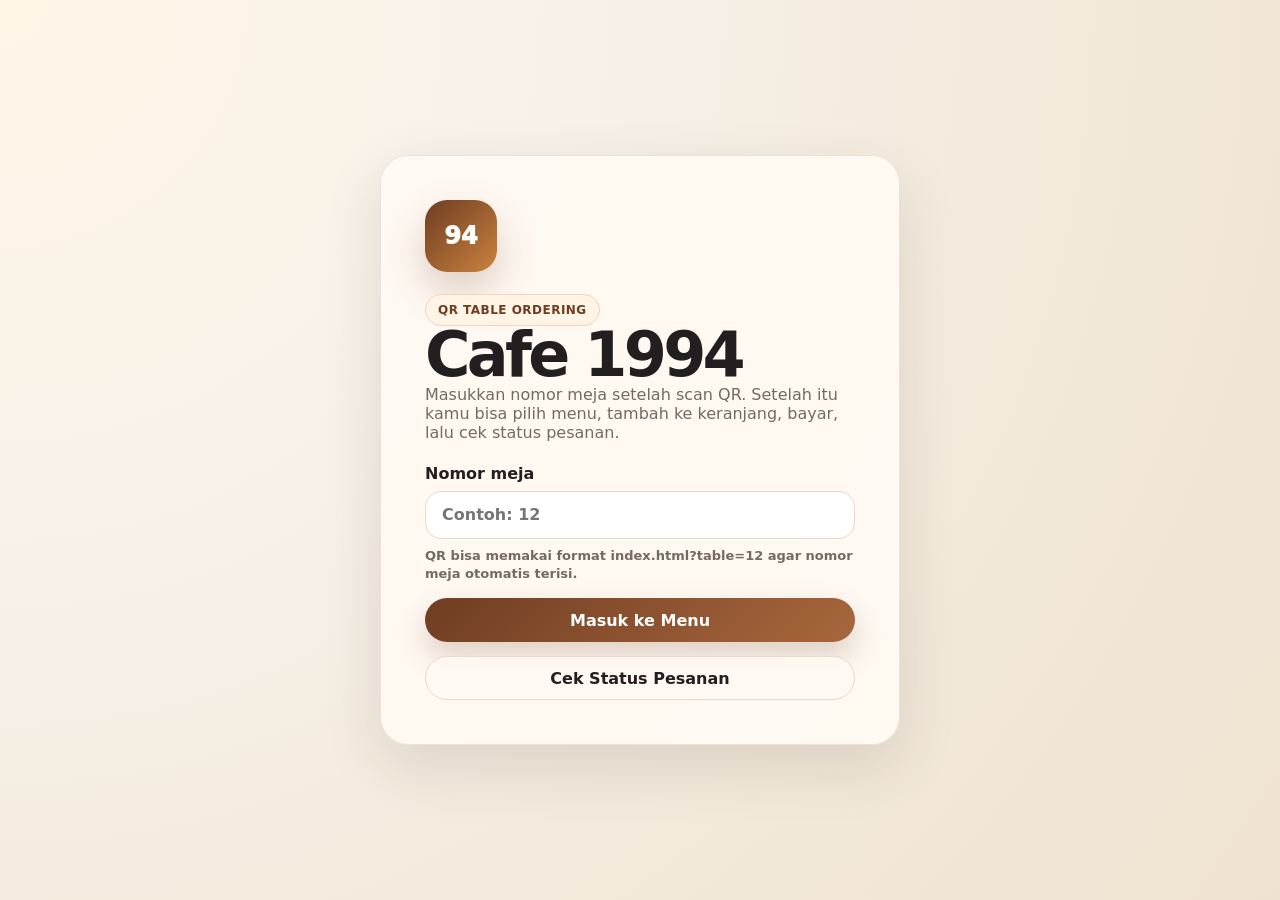
<file: index.html>
<!doctype html>
<html lang="id">
<head>
  <meta charset="utf-8">
  <meta name="viewport" content="width=device-width, initial-scale=1">
  <meta name="description" content="Sistem pemesanan menu Cafe 1994 berbasis QR, responsif untuk HP dan desktop.">
  <title>Cafe 1994 · Pilih Meja</title>
  <link rel="stylesheet" href="assets/css/styles.css">
</head>
<body class="clean-page">
  <main class="auth-card">
    <div class="auth-logo">94</div>
    <div>
      <div class="eyebrow">QR Table Ordering</div>
      <h1>Cafe 1994</h1>
      <p>Masukkan nomor meja setelah scan QR. Setelah itu kamu bisa pilih menu, tambah ke keranjang, bayar, lalu cek status pesanan.</p>
    </div>

    <form class="form-grid" data-table-form>
      <label class="label">
        Nomor meja
        <input class="input" type="text" inputmode="numeric" autocomplete="off" data-table-input placeholder="Contoh: 12" required>
        <span class="helper">QR bisa memakai format <strong>index.html?table=12</strong> agar nomor meja otomatis terisi.</span>
      </label>
      <button class="primary-btn" type="submit">Masuk ke Menu</button>
      <a class="secondary-btn" href="order.html">Cek Status Pesanan</a>
    </form>
  </main>

  <script src="assets/js/data.js"></script>
  <script src="assets/js/app.js"></script>
  <script src="assets/js/index.js"></script>
</body>
</html>
</file>
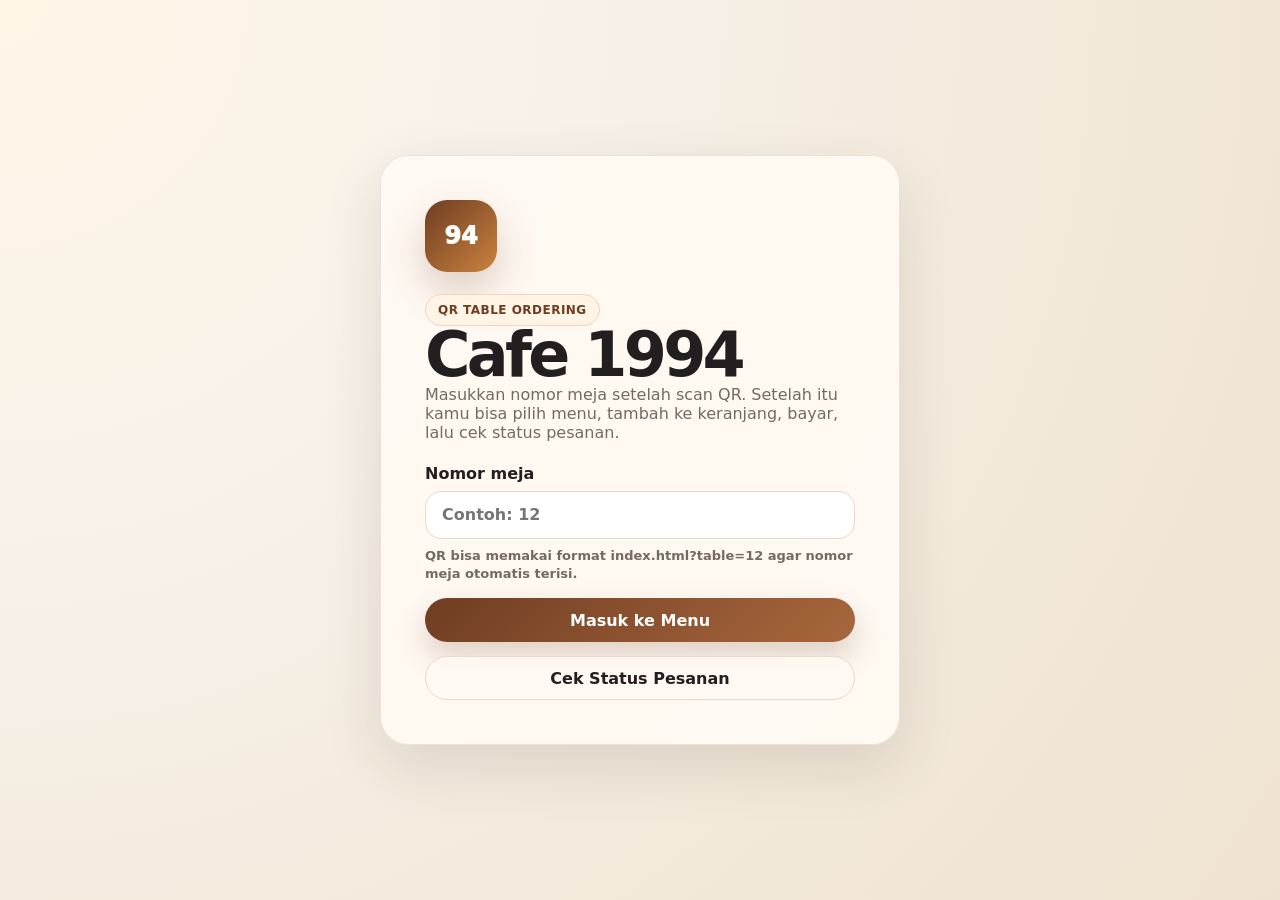
<file: cart.html>
<!doctype html>
<html lang="id">
<head>
  <meta charset="utf-8">
  <meta name="viewport" content="width=device-width, initial-scale=1">
  <meta name="description" content="Keranjang pesanan Cafe 1994 dengan total harga, jumlah item, dan tombol lanjut checkout.">
  <title>Cafe 1994 · Keranjang</title>
  <link rel="stylesheet" href="assets/css/styles.css">
</head>
<body>
  <header class="topbar">
    <div class="topbar-inner">
      <a class="brand" href="menu.html" aria-label="Cafe 1994">
        <span class="brand-mark">94</span>
        <span class="brand-copy">
          <span class="brand-title">Cafe 1994</span>
          <span class="brand-subtitle" data-table-badge>Meja</span>
        </span>
      </a>
      <nav class="nav-actions" aria-label="Navigasi utama">
        <a class="nav-link" href="menu.html">Menu</a>
        <a class="nav-link" href="order.html">Pesanan</a>
        <a class="icon-link" href="cart.html" aria-label="Keranjang">🧺<span class="cart-count" data-cart-count>0</span></a>
      </nav>
    </div>
  </header>

  <main class="app-shell" data-cart-page>
    <div class="container page-section">
      <div class="page-title">
        <div>
          <h1>Keranjang</h1>
          <p>Periksa lagi pesanan kamu sebelum checkout.</p>
        </div>
        <span class="badge dark" data-table-badge>Meja</span>
      </div>
      <div class="cart-layout">
        <section class="panel">
          <div class="cart-list" data-cart-list></div>
        </section>
        <aside class="summary-card" data-cart-summary></aside>
      </div>
    </div>
  </main>

  <div data-bottom-nav></div>

  <script src="assets/js/data.js"></script>
  <script src="assets/js/app.js"></script>
  <script src="assets/js/cart.js"></script>
</body>
</html>
</file>
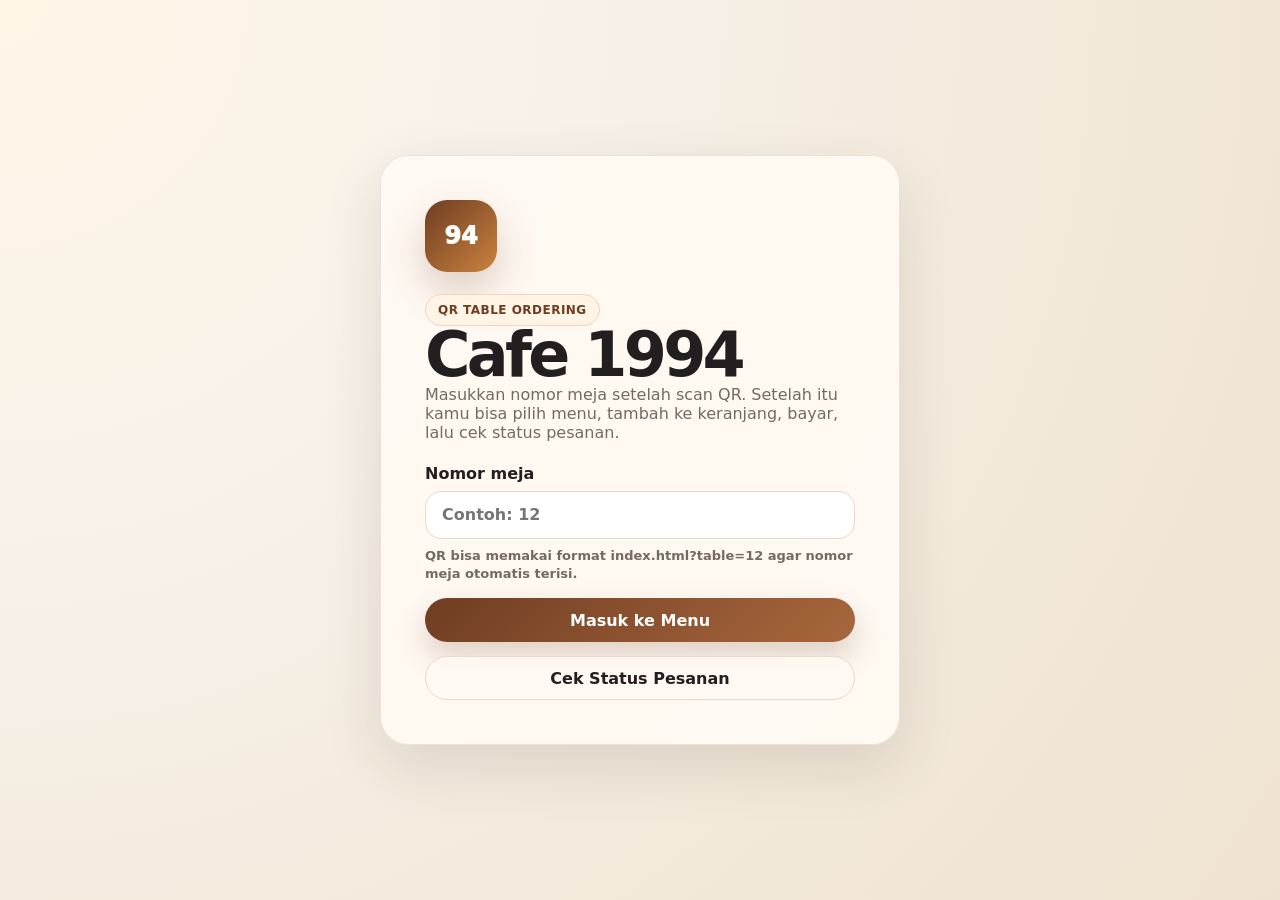
<file: menu.html>
<!doctype html>
<html lang="id">
<head>
  <meta charset="utf-8">
  <meta name="viewport" content="width=device-width, initial-scale=1">
  <meta name="description" content="Menu Cafe 1994 dengan kategori makanan, coffee, non coffee, promo, rekomendasi, cemilan, dan dessert.">
  <title>Cafe 1994 · Menu</title>
  <link rel="stylesheet" href="assets/css/styles.css">
</head>
<body>
  <header class="topbar">
    <div class="topbar-inner">
      <a class="brand" href="menu.html" aria-label="Cafe 1994">
        <span class="brand-mark">94</span>
        <span class="brand-copy">
          <span class="brand-title">Cafe 1994</span>
          <span class="brand-subtitle" data-table-badge>Meja</span>
        </span>
      </a>
      <nav class="nav-actions" aria-label="Navigasi utama">
        <a class="nav-link active" href="menu.html">Menu</a>
        <a class="nav-link" href="order.html">Pesanan</a>
        <a class="icon-link" href="cart.html" aria-label="Keranjang">🧺<span class="cart-count" data-cart-count>0</span></a>
      </nav>
    </div>
  </header>

  <main class="app-shell">
    <section class="container hero">
      <div class="hero-card">
        <div class="eyebrow">Pesan dari meja</div>
        <h1>Menu Cafe 1994</h1>
        <p>Pilih menu, atur ukuran, suhu, gula, level pedas, topping, dan catatan. Sistem ini menyimpan keranjang di browser untuk kebutuhan prototipe frontend sebelum terhubung ke server.</p>
        <div class="search-row">
          <a class="primary-btn" href="#menu-list">Mulai Pilih Menu</a>
          <a class="secondary-btn" href="cart.html">Lihat Keranjang</a>
        </div>
      </div>
      <aside class="hero-card hero-side">
        <div class="stat-row">
          <div class="stat-card"><strong>8</strong><span>Kategori</span></div>
          <div class="stat-card"><strong>14</strong><span>Menu contoh</span></div>
          <div class="stat-card"><strong>10m</strong><span>Limit tunai</span></div>
        </div>
        <div class="panel">
          <strong>Alur cepat</strong>
          <p class="muted">Pilih menu, masuk keranjang, checkout, bayar, lalu simpan kode pesanan untuk cek status.</p>
        </div>
      </aside>
    </section>

    <section class="container search-filter-card" id="menu-list">
      <div class="search-row">
        <input class="input" type="search" data-search placeholder="Cari kopi, nasi, croffle, promo...">
        <button class="secondary-btn" type="button" data-reset-filter>Reset</button>
      </div>
      <div class="category-scroll" data-categories aria-label="Kategori menu"></div>
    </section>

    <section class="container page-section">
      <div class="page-title">
        <div>
          <h1>Daftar Menu</h1>
          <p data-product-count>Menu tersedia</p>
        </div>
        <span class="badge dark" data-table-badge>Meja</span>
      </div>
      <div class="product-grid" data-product-grid></div>
    </section>
  </main>

  <div class="modal-backdrop" data-custom-modal>
    <div class="modal-card" data-modal-body role="dialog" aria-modal="true"></div>
  </div>

  <div data-bottom-nav></div>

  <script src="assets/js/data.js"></script>
  <script src="assets/js/app.js"></script>
  <script src="assets/js/menu.js"></script>
</body>
</html>
</file>
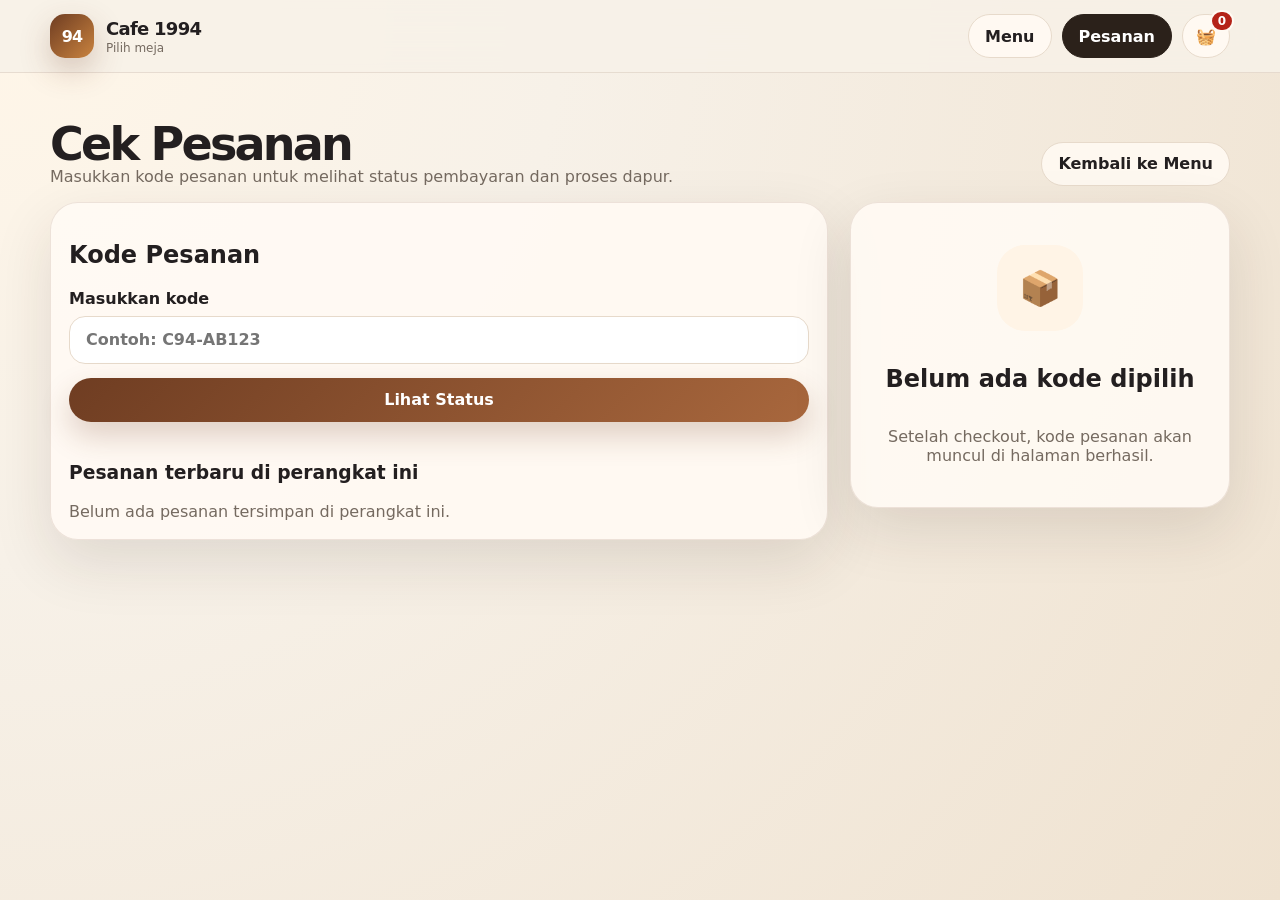
<file: order.html>
<!doctype html>
<html lang="id">
<head>
  <meta charset="utf-8">
  <meta name="viewport" content="width=device-width, initial-scale=1">
  <meta name="description" content="Halaman cek status pesanan Cafe 1994 menggunakan kode pesanan.">
  <title>Cafe 1994 · Status Pesanan</title>
  <link rel="stylesheet" href="assets/css/styles.css">
</head>
<body>
  <header class="topbar">
    <div class="topbar-inner">
      <a class="brand" href="menu.html" aria-label="Cafe 1994">
        <span class="brand-mark">94</span>
        <span class="brand-copy">
          <span class="brand-title">Cafe 1994</span>
          <span class="brand-subtitle" data-table-badge>Meja</span>
        </span>
      </a>
      <nav class="nav-actions" aria-label="Navigasi utama">
        <a class="nav-link" href="menu.html">Menu</a>
        <a class="nav-link active" href="order.html">Pesanan</a>
        <a class="icon-link" href="cart.html" aria-label="Keranjang">🧺<span class="cart-count" data-cart-count>0</span></a>
      </nav>
    </div>
  </header>

  <main class="app-shell">
    <div class="container page-section">
      <div class="page-title">
        <div>
          <h1>Cek Pesanan</h1>
          <p>Masukkan kode pesanan untuk melihat status pembayaran dan proses dapur.</p>
        </div>
        <a class="secondary-btn" href="menu.html">Kembali ke Menu</a>
      </div>

      <div class="status-layout">
        <aside class="panel">
          <h2>Kode Pesanan</h2>
          <form class="form-grid" data-order-form>
            <label class="label">
              Masukkan kode
              <input class="input" type="text" autocomplete="off" data-order-code-input placeholder="Contoh: C94-AB123">
            </label>
            <button class="primary-btn" type="submit">Lihat Status</button>
          </form>
          <div style="height: 22px;"></div>
          <h3>Pesanan terbaru di perangkat ini</h3>
          <div class="bank-options" data-recent-orders></div>
        </aside>

        <section class="order-result" data-order-result>
          <div class="empty-card">
            <div class="empty-icon">📦</div>
            <h2>Belum ada kode dipilih</h2>
            <p class="muted">Setelah checkout, kode pesanan akan muncul di halaman berhasil.</p>
          </div>
        </section>
      </div>
    </div>
  </main>

  <div data-bottom-nav></div>

  <script src="assets/js/data.js"></script>
  <script src="assets/js/app.js"></script>
  <script src="assets/js/order.js"></script>
</body>
</html>
</file>
<file: assets/css/styles.css>
:root {
  --bg: #f7f1e8;
  --surface: #fffaf3;
  --surface-2: #ffffff;
  --text: #231f20;
  --muted: #756a60;
  --line: #e7dacb;
  --brand: #6f3d22;
  --brand-2: #a8673d;
  --accent: #c9833f;
  --danger: #b42318;
  --success: #157347;
  --warning: #a15c00;
  --shadow: 0 22px 60px rgba(49, 35, 25, 0.12);
  --radius-xl: 28px;
  --radius-lg: 20px;
  --radius-md: 14px;
  --max: 1180px;
}

* {
  box-sizing: border-box;
}

html {
  scroll-behavior: smooth;
}

body {
  margin: 0;
  font-family: Inter, ui-sans-serif, system-ui, -apple-system, BlinkMacSystemFont, "Segoe UI", sans-serif;
  background: radial-gradient(circle at top left, #fff6e8 0, #f7f1e8 36%, #efe2d0 100%);
  color: var(--text);
  min-height: 100vh;
}

body.clean-page {
  display: grid;
  place-items: center;
  padding: 24px;
}

a {
  color: inherit;
  text-decoration: none;
}

button,
input,
select,
textarea {
  font: inherit;
}

img {
  max-width: 100%;
  display: block;
}

.container {
  width: min(100% - 32px, var(--max));
  margin: 0 auto;
}

.app-shell {
  padding-bottom: 108px;
}

.topbar {
  position: sticky;
  top: 0;
  z-index: 40;
  background: rgba(247, 241, 232, 0.86);
  backdrop-filter: blur(18px);
  border-bottom: 1px solid rgba(111, 61, 34, 0.12);
}

.topbar-inner {
  width: min(100% - 32px, var(--max));
  margin: 0 auto;
  display: grid;
  grid-template-columns: 1fr auto;
  align-items: center;
  gap: 18px;
  padding: 14px 0;
}

.brand {
  display: inline-flex;
  align-items: center;
  gap: 12px;
  min-width: 0;
}

.brand-mark {
  width: 44px;
  height: 44px;
  border-radius: 15px;
  display: grid;
  place-items: center;
  color: #fff;
  background: linear-gradient(135deg, var(--brand), var(--accent));
  font-weight: 900;
  letter-spacing: -1px;
  box-shadow: 0 12px 30px rgba(111, 61, 34, 0.25);
  flex: 0 0 auto;
}

.brand-copy {
  display: grid;
  gap: 2px;
}

.brand-title {
  font-weight: 900;
  letter-spacing: -0.04em;
  font-size: 18px;
}

.brand-subtitle {
  color: var(--muted);
  font-size: 12px;
  white-space: nowrap;
  overflow: hidden;
  text-overflow: ellipsis;
}

.nav-actions {
  display: inline-flex;
  align-items: center;
  justify-content: flex-end;
  gap: 10px;
}

.nav-link,
.icon-link,
.secondary-btn,
.primary-btn,
.danger-btn,
.ghost-btn {
  border: 0;
  cursor: pointer;
  min-height: 44px;
  border-radius: 999px;
  padding: 0 16px;
  display: inline-flex;
  align-items: center;
  justify-content: center;
  gap: 8px;
  font-weight: 800;
  transition: transform 0.18s ease, box-shadow 0.18s ease, background 0.18s ease;
}

.nav-link,
.icon-link,
.secondary-btn,
.ghost-btn {
  background: rgba(255, 250, 243, 0.9);
  border: 1px solid var(--line);
  color: var(--text);
}

.primary-btn {
  background: linear-gradient(135deg, var(--brand), var(--brand-2));
  color: #fff;
  box-shadow: 0 14px 30px rgba(111, 61, 34, 0.22);
}

.danger-btn {
  background: #fff1ee;
  color: var(--danger);
  border: 1px solid #ffd0c8;
}

.ghost-btn {
  background: transparent;
}

.nav-link:hover,
.icon-link:hover,
.secondary-btn:hover,
.primary-btn:hover,
.danger-btn:hover,
.ghost-btn:hover {
  transform: translateY(-1px);
}

.nav-link.active {
  background: #2b211a;
  color: #fff;
  border-color: #2b211a;
}

.icon-link {
  position: relative;
  width: 48px;
  padding: 0;
}

.cart-count {
  position: absolute;
  top: -5px;
  right: -5px;
  min-width: 22px;
  height: 22px;
  padding: 0 6px;
  border-radius: 999px;
  background: var(--danger);
  color: #fff;
  display: grid;
  place-items: center;
  font-size: 12px;
  border: 2px solid var(--surface);
}

.page-section {
  padding: 24px 0;
}

.hero {
  display: grid;
  grid-template-columns: minmax(0, 1.18fr) minmax(280px, 0.82fr);
  gap: 22px;
  align-items: stretch;
  padding-top: 26px;
}

.hero-card,
.panel,
.auth-card,
.product-detail-card,
.empty-card,
.summary-card,
.status-card {
  background: rgba(255, 250, 243, 0.92);
  border: 1px solid rgba(111, 61, 34, 0.12);
  box-shadow: var(--shadow);
  border-radius: var(--radius-xl);
}

.hero-card {
  padding: clamp(24px, 5vw, 46px);
  display: grid;
  align-content: center;
  gap: 18px;
  min-height: 330px;
  background:
    linear-gradient(145deg, rgba(255, 250, 243, 0.94), rgba(255, 243, 225, 0.84)),
    radial-gradient(circle at 84% 18%, rgba(201, 131, 63, 0.28), transparent 34%);
}

.eyebrow {
  width: max-content;
  display: inline-flex;
  align-items: center;
  gap: 8px;
  padding: 8px 12px;
  border-radius: 999px;
  background: #fff4e6;
  color: var(--brand);
  border: 1px solid #f0d6bb;
  font-weight: 900;
  font-size: 12px;
  letter-spacing: 0.04em;
  text-transform: uppercase;
}

.hero h1,
.auth-card h1,
.page-title h1,
.product-info h1 {
  margin: 0;
  font-size: clamp(32px, 6vw, 62px);
  line-height: 0.95;
  letter-spacing: -0.06em;
}

.hero p,
.auth-card p,
.page-title p,
.product-info p,
.muted {
  color: var(--muted);
  margin: 0;
}

.hero p {
  max-width: 62ch;
  font-size: 16px;
  line-height: 1.7;
}

.hero-side {
  padding: 22px;
  display: grid;
  gap: 14px;
}

.stat-row {
  display: grid;
  grid-template-columns: repeat(3, 1fr);
  gap: 12px;
}

.stat-card {
  padding: 16px;
  border-radius: 18px;
  background: #fff;
  border: 1px solid var(--line);
}

.stat-card strong {
  display: block;
  font-size: 22px;
  letter-spacing: -0.05em;
}

.stat-card span {
  color: var(--muted);
  font-size: 12px;
}

.search-filter-card {
  margin-top: 20px;
  padding: 16px;
  border-radius: var(--radius-xl);
  background: rgba(255, 250, 243, 0.9);
  border: 1px solid rgba(111, 61, 34, 0.12);
  box-shadow: 0 16px 50px rgba(49, 35, 25, 0.08);
}

.search-row {
  display: grid;
  grid-template-columns: minmax(0, 1fr) auto;
  gap: 12px;
}

.input,
.select,
.textarea {
  width: 100%;
  border: 1px solid var(--line);
  background: #fff;
  border-radius: 16px;
  min-height: 48px;
  padding: 0 16px;
  color: var(--text);
  outline: none;
  transition: box-shadow 0.18s ease, border 0.18s ease;
}

.textarea {
  min-height: 92px;
  padding: 14px 16px;
  resize: vertical;
}

.input:focus,
.select:focus,
.textarea:focus {
  border-color: rgba(111, 61, 34, 0.55);
  box-shadow: 0 0 0 4px rgba(111, 61, 34, 0.12);
}

.category-scroll {
  display: flex;
  gap: 10px;
  overflow-x: auto;
  padding: 14px 2px 4px;
  scrollbar-width: none;
}

.category-scroll::-webkit-scrollbar {
  display: none;
}

.category-btn {
  border: 1px solid var(--line);
  background: #fff;
  color: var(--text);
  min-height: 42px;
  border-radius: 999px;
  padding: 0 15px;
  cursor: pointer;
  white-space: nowrap;
  font-weight: 800;
}

.category-btn.active {
  background: #2b211a;
  color: #fff;
  border-color: #2b211a;
}

.page-title {
  display: flex;
  align-items: flex-end;
  justify-content: space-between;
  gap: 16px;
  margin: 26px 0 16px;
}

.page-title h1 {
  font-size: clamp(30px, 4vw, 46px);
}

.product-grid {
  display: grid;
  grid-template-columns: repeat(4, minmax(0, 1fr));
  gap: 18px;
}

.product-card {
  position: relative;
  background: rgba(255, 250, 243, 0.94);
  border: 1px solid rgba(111, 61, 34, 0.13);
  border-radius: 24px;
  padding: 12px;
  display: grid;
  gap: 12px;
  min-width: 0;
  box-shadow: 0 16px 45px rgba(49, 35, 25, 0.08);
  transition: transform 0.18s ease, box-shadow 0.18s ease;
}

.product-card:hover {
  transform: translateY(-3px);
  box-shadow: 0 22px 60px rgba(49, 35, 25, 0.13);
}

.product-image-wrap {
  aspect-ratio: 1.2 / 1;
  overflow: hidden;
  border-radius: 18px;
  background: #ead7c3;
}

.product-image-wrap img {
  width: 100%;
  height: 100%;
  object-fit: cover;
}

.product-tags {
  display: flex;
  flex-wrap: wrap;
  gap: 6px;
  position: absolute;
  top: 22px;
  left: 22px;
}

.badge {
  display: inline-flex;
  align-items: center;
  justify-content: center;
  min-height: 26px;
  padding: 0 10px;
  border-radius: 999px;
  background: #fff;
  border: 1px solid rgba(111, 61, 34, 0.16);
  color: var(--brand);
  font-size: 11px;
  font-weight: 900;
}

.badge.dark {
  background: #2b211a;
  color: #fff;
  border-color: #2b211a;
}

.badge.success {
  color: var(--success);
  background: #ecfff4;
  border-color: #c8f0d7;
}

.badge.warning {
  color: var(--warning);
  background: #fff7e8;
  border-color: #f7dfb5;
}

.product-copy {
  display: grid;
  gap: 8px;
}

.product-name-row {
  display: flex;
  justify-content: space-between;
  gap: 10px;
  align-items: start;
}

.product-name {
  font-weight: 900;
  font-size: 17px;
  letter-spacing: -0.03em;
}

.product-category {
  color: var(--muted);
  font-size: 12px;
}

.product-desc {
  color: var(--muted);
  font-size: 13px;
  line-height: 1.5;
  min-height: 40px;
}

.product-bottom {
  display: flex;
  justify-content: space-between;
  align-items: center;
  gap: 10px;
}

.price {
  font-weight: 950;
  letter-spacing: -0.04em;
  color: var(--brand);
}

.add-btn {
  width: 42px;
  height: 42px;
  border: 0;
  border-radius: 15px;
  display: grid;
  place-items: center;
  color: #fff;
  background: linear-gradient(135deg, var(--brand), var(--accent));
  font-size: 22px;
  cursor: pointer;
  box-shadow: 0 12px 24px rgba(111, 61, 34, 0.22);
}

.auth-card {
  width: min(100%, 520px);
  padding: clamp(24px, 6vw, 44px);
  display: grid;
  gap: 22px;
}

.auth-logo {
  width: 72px;
  height: 72px;
  border-radius: 22px;
  display: grid;
  place-items: center;
  background: linear-gradient(135deg, var(--brand), var(--accent));
  color: #fff;
  font-weight: 950;
  font-size: 24px;
  box-shadow: 0 18px 40px rgba(111, 61, 34, 0.24);
}

.form-grid {
  display: grid;
  gap: 14px;
}

.label {
  display: grid;
  gap: 8px;
  font-weight: 850;
  color: var(--text);
}

.helper {
  color: var(--muted);
  font-size: 13px;
  line-height: 1.45;
}

.link-inline {
  color: var(--brand);
  font-weight: 900;
  text-decoration: underline;
  text-decoration-thickness: 2px;
  text-underline-offset: 3px;
}

.detail-layout {
  display: grid;
  grid-template-columns: minmax(280px, 0.95fr) minmax(0, 1.05fr);
  gap: 22px;
  padding-top: 28px;
}

.product-detail-card {
  padding: 18px;
}

.detail-image {
  border-radius: 24px;
  overflow: hidden;
  aspect-ratio: 1.18 / 1;
  background: #ead7c3;
}

.detail-image img {
  width: 100%;
  height: 100%;
  object-fit: cover;
}

.product-info {
  padding: 10px 0;
  display: grid;
  gap: 18px;
}

.product-info h1 {
  font-size: clamp(34px, 5vw, 56px);
}

.option-panel {
  display: grid;
  gap: 16px;
}

.option-group {
  display: grid;
  gap: 10px;
}

.option-title {
  font-weight: 950;
  letter-spacing: -0.03em;
}

.option-grid {
  display: grid;
  grid-template-columns: repeat(3, minmax(0, 1fr));
  gap: 10px;
}

.choice {
  position: relative;
}

.choice input {
  position: absolute;
  opacity: 0;
  pointer-events: none;
}

.choice span {
  min-height: 46px;
  border-radius: 15px;
  border: 1px solid var(--line);
  background: #fff;
  padding: 10px 12px;
  display: flex;
  align-items: center;
  justify-content: center;
  text-align: center;
  font-weight: 850;
  color: var(--text);
  cursor: pointer;
}

.choice input:checked + span {
  background: #2b211a;
  color: #fff;
  border-color: #2b211a;
}

.quantity-row {
  display: inline-flex;
  align-items: center;
  gap: 10px;
  border: 1px solid var(--line);
  background: #fff;
  border-radius: 999px;
  padding: 6px;
  width: max-content;
}

.qty-btn {
  width: 38px;
  height: 38px;
  border: 0;
  border-radius: 999px;
  background: #f2e6d9;
  color: var(--text);
  font-weight: 950;
  cursor: pointer;
}

.qty-value {
  min-width: 32px;
  text-align: center;
  font-weight: 950;
}

.cart-layout,
.checkout-layout,
.status-layout {
  display: grid;
  grid-template-columns: minmax(0, 1fr) 380px;
  gap: 22px;
  align-items: start;
}

.panel,
.summary-card,
.status-card,
.empty-card {
  padding: 18px;
}

.cart-list,
.checkout-list,
.order-result {
  display: grid;
  gap: 12px;
}

.cart-item,
.checkout-item {
  display: grid;
  grid-template-columns: 86px minmax(0, 1fr) auto;
  gap: 14px;
  align-items: center;
  background: #fff;
  border: 1px solid var(--line);
  border-radius: 20px;
  padding: 10px;
}

.cart-thumb,
.checkout-thumb {
  width: 86px;
  height: 76px;
  border-radius: 16px;
  object-fit: cover;
  background: #ead7c3;
}

.item-copy {
  display: grid;
  gap: 5px;
  min-width: 0;
}

.item-title {
  font-weight: 950;
  letter-spacing: -0.03em;
}

.item-meta,
.item-note {
  color: var(--muted);
  font-size: 13px;
  line-height: 1.4;
}

.item-actions {
  display: grid;
  justify-items: end;
  gap: 10px;
}

.summary-line {
  display: flex;
  justify-content: space-between;
  gap: 14px;
  padding: 10px 0;
  border-bottom: 1px dashed var(--line);
}

.summary-line:last-child {
  border-bottom: 0;
}

.summary-total {
  font-size: 24px;
  font-weight: 950;
  letter-spacing: -0.05em;
}

.summary-actions {
  display: grid;
  gap: 10px;
  margin-top: 14px;
}

.empty-card {
  text-align: center;
  display: grid;
  gap: 14px;
  justify-items: center;
  padding: 42px 22px;
}

.empty-icon {
  width: 86px;
  height: 86px;
  border-radius: 28px;
  display: grid;
  place-items: center;
  background: #fff4e6;
  font-size: 34px;
}

.payment-methods,
.bank-options {
  display: grid;
  gap: 10px;
}

.payment-card {
  position: relative;
}

.payment-card input {
  position: absolute;
  opacity: 0;
  pointer-events: none;
}

.payment-body {
  display: grid;
  gap: 4px;
  padding: 14px;
  border-radius: 18px;
  background: #fff;
  border: 1px solid var(--line);
  cursor: pointer;
}

.payment-card input:checked + .payment-body {
  border-color: #2b211a;
  box-shadow: 0 0 0 4px rgba(43, 33, 26, 0.08);
}

.payment-body strong {
  letter-spacing: -0.02em;
}

.payment-body span {
  color: var(--muted);
  font-size: 13px;
  line-height: 1.4;
}

.payment-detail {
  display: none;
  margin-top: 14px;
  padding: 16px;
  border-radius: 20px;
  background: #fff7ec;
  border: 1px solid #f0d6bb;
}

.payment-detail.active {
  display: grid;
  gap: 12px;
}

.qr-card {
  display: grid;
  grid-template-columns: 148px minmax(0, 1fr);
  gap: 14px;
  align-items: center;
}

.fake-qr {
  width: 148px;
  height: 148px;
  border-radius: 18px;
  background:
    linear-gradient(90deg, #111 8px, transparent 8px) 0 0 / 24px 24px,
    linear-gradient(#111 8px, transparent 8px) 0 0 / 24px 24px,
    #fff;
  border: 10px solid #fff;
  box-shadow: inset 0 0 0 2px #111, 0 8px 22px rgba(0,0,0,0.08);
  position: relative;
  overflow: hidden;
}

.fake-qr::before,
.fake-qr::after {
  content: "";
  position: absolute;
  background: #fff;
  border: 9px solid #111;
  width: 38px;
  height: 38px;
}

.fake-qr::before {
  top: 8px;
  left: 8px;
}

.fake-qr::after {
  right: 8px;
  bottom: 8px;
}

.code-box,
.va-box {
  background: #fff;
  border: 1px dashed var(--brand);
  border-radius: 16px;
  padding: 14px;
  font-weight: 950;
  letter-spacing: 0.08em;
  text-align: center;
  color: var(--brand);
}

.timer {
  font-weight: 950;
  color: var(--danger);
}

.order-code-big {
  font-size: clamp(34px, 6vw, 54px);
  font-weight: 950;
  letter-spacing: -0.04em;
  color: var(--brand);
  text-align: center;
  padding: 18px;
  border-radius: 22px;
  background: #fff4e6;
  border: 1px dashed var(--brand);
}

.timeline {
  display: grid;
  gap: 12px;
  margin-top: 12px;
}

.timeline-item {
  display: grid;
  grid-template-columns: 34px minmax(0, 1fr);
  gap: 10px;
  align-items: start;
}

.timeline-dot {
  width: 34px;
  height: 34px;
  border-radius: 999px;
  display: grid;
  place-items: center;
  background: #fff;
  border: 1px solid var(--line);
  font-weight: 950;
  color: var(--muted);
}

.timeline-item.done .timeline-dot {
  background: var(--success);
  border-color: var(--success);
  color: #fff;
}

.timeline-item.current .timeline-dot {
  background: #2b211a;
  border-color: #2b211a;
  color: #fff;
}

.timeline-copy strong {
  display: block;
}

.timeline-copy span {
  color: var(--muted);
  font-size: 13px;
}

.modal-backdrop {
  position: fixed;
  inset: 0;
  background: rgba(20, 14, 10, 0.45);
  backdrop-filter: blur(6px);
  z-index: 80;
  display: none;
  align-items: end;
  justify-content: center;
  padding: 18px;
}

.modal-backdrop.active {
  display: flex;
}

.modal-card {
  width: min(100%, 560px);
  max-height: min(88vh, 820px);
  overflow: auto;
  background: var(--surface);
  border: 1px solid rgba(255,255,255,0.5);
  border-radius: 28px;
  box-shadow: 0 30px 90px rgba(0,0,0,0.25);
  padding: 18px;
  animation: modalIn 0.18s ease;
}

@keyframes modalIn {
  from {
    transform: translateY(18px);
    opacity: 0;
  }
  to {
    transform: translateY(0);
    opacity: 1;
  }
}

.modal-head {
  display: flex;
  align-items: start;
  justify-content: space-between;
  gap: 14px;
  margin-bottom: 14px;
}

.modal-title {
  font-size: 24px;
  font-weight: 950;
  letter-spacing: -0.04em;
}

.close-btn {
  width: 42px;
  height: 42px;
  border: 1px solid var(--line);
  border-radius: 999px;
  background: #fff;
  cursor: pointer;
  font-weight: 950;
}

.toast {
  position: fixed;
  left: 50%;
  bottom: 26px;
  transform: translateX(-50%) translateY(20px);
  z-index: 100;
  padding: 13px 16px;
  border-radius: 999px;
  background: #2b211a;
  color: #fff;
  font-weight: 850;
  box-shadow: 0 16px 40px rgba(0,0,0,0.2);
  opacity: 0;
  pointer-events: none;
  transition: opacity 0.2s ease, transform 0.2s ease;
}

.toast.show {
  opacity: 1;
  transform: translateX(-50%) translateY(0);
}

.bottom-mobile-nav {
  position: fixed;
  left: 50%;
  bottom: 14px;
  transform: translateX(-50%);
  z-index: 50;
  width: min(100% - 28px, 540px);
  display: none;
  grid-template-columns: repeat(3, 1fr);
  gap: 8px;
  background: rgba(255, 250, 243, 0.93);
  border: 1px solid var(--line);
  border-radius: 24px;
  padding: 8px;
  box-shadow: 0 20px 50px rgba(49, 35, 25, 0.16);
  backdrop-filter: blur(18px);
}

.mobile-nav-item {
  display: grid;
  place-items: center;
  gap: 3px;
  min-height: 52px;
  border-radius: 18px;
  color: var(--muted);
  font-size: 12px;
  font-weight: 850;
}

.mobile-nav-item.active {
  background: #2b211a;
  color: #fff;
}

.hidden {
  display: none !important;
}

@media (max-width: 1080px) {
  .product-grid {
    grid-template-columns: repeat(3, minmax(0, 1fr));
  }

  .cart-layout,
  .checkout-layout,
  .status-layout {
    grid-template-columns: 1fr;
  }

  .summary-card,
  .status-card {
    position: static;
  }
}

@media (max-width: 820px) {
  .hero,
  .detail-layout {
    grid-template-columns: 1fr;
  }

  .product-grid {
    grid-template-columns: repeat(2, minmax(0, 1fr));
  }

  .topbar-inner {
    grid-template-columns: 1fr auto;
  }

  .nav-actions .nav-link {
    display: none;
  }

  .bottom-mobile-nav {
    display: grid;
  }

  .page-title {
    align-items: start;
    flex-direction: column;
  }
}

@media (max-width: 560px) {
  body.clean-page {
    padding: 14px;
    align-items: start;
  }

  .container,
  .topbar-inner {
    width: min(100% - 24px, var(--max));
  }

  .auth-card {
    border-radius: 24px;
    margin-top: 10px;
  }

  .hero-card,
  .hero-side,
  .panel,
  .summary-card,
  .status-card,
  .empty-card,
  .product-detail-card {
    border-radius: 22px;
  }

  .hero h1,
  .auth-card h1 {
    font-size: 38px;
  }

  .product-grid {
    grid-template-columns: 1fr;
    gap: 14px;
  }

  .search-row {
    grid-template-columns: 1fr;
  }

  .stat-row {
    grid-template-columns: 1fr;
  }

  .cart-item,
  .checkout-item {
    grid-template-columns: 76px minmax(0, 1fr);
  }

  .cart-thumb,
  .checkout-thumb {
    width: 76px;
    height: 70px;
  }

  .item-actions {
    grid-column: 1 / -1;
    justify-items: stretch;
    grid-template-columns: 1fr auto;
    align-items: center;
  }

  .option-grid {
    grid-template-columns: 1fr;
  }

  .qr-card {
    grid-template-columns: 1fr;
    justify-items: center;
    text-align: center;
  }

  .primary-btn,
  .secondary-btn,
  .danger-btn,
  .ghost-btn {
    width: 100%;
  }
}

.payment-verification-head {
  display: grid;
  gap: 10px;
  margin-bottom: 14px;
}

.payment-verification-head h2 {
  margin: 0;
  font-size: clamp(26px, 4vw, 40px);
  letter-spacing: -0.05em;
}

.payment-qr-card {
  align-items: start;
}

.instruction-card {
  margin-top: 14px;
  padding: 16px;
  border-radius: 20px;
  background: #fff;
  border: 1px solid var(--line);
}

.instruction-card h3 {
  margin-top: 0;
}

.instruction-list {
  display: grid;
  gap: 10px;
  margin: 0;
  padding-left: 20px;
  color: var(--muted);
  line-height: 1.55;
}

.instruction-list strong {
  color: var(--text);
}

.copy-row {
  display: grid;
  grid-template-columns: minmax(0, 1fr) auto;
  gap: 10px;
  align-items: stretch;
}

.copy-row .secondary-btn {
  min-height: 100%;
}

.compact-item {
  grid-template-columns: 58px minmax(0, 1fr) auto;
  border-radius: 16px;
}

.compact-item .checkout-thumb {
  width: 58px;
  height: 54px;
  border-radius: 12px;
}

@media (max-width: 560px) {
  .copy-row {
    grid-template-columns: 1fr;
  }

  .compact-item {
    grid-template-columns: 58px minmax(0, 1fr);
  }
}


/* ===== Mobile Menu Upgrade ===== */
@media (max-width: 768px){

  .hero,
  .hero-side{
    display:none !important;
  }

  .container{
    width: calc(100% - 16px);
  }

  .page-section{
    padding:12px 0;
  }

  .product-grid{
    display:grid !important;
    grid-template-columns: repeat(2,minmax(0,1fr));
    gap:12px;
  }

  .product-card{
    border-radius:20px;
    overflow:hidden;
  }

  .product-image-wrap{
    height:140px;
    overflow:hidden;
  }

  .product-image-wrap img{
    width:100%;
    height:100%;
    object-fit:cover;
  }

  .product-copy{
    padding:10px;
  }

  .product-copy p{
    display:-webkit-box;
    -webkit-line-clamp:2;
    -webkit-box-orient:vertical;
    overflow:hidden;
  }

  .product-name{
    font-size:15px;
  }

  .search-filter-card{
    position:sticky;
    top:72px;
    z-index:30;
    background:#f7f1e8;
  }

  .topbar-inner{
    padding:10px 0;
  }

  .nav-link{
    display:none;
  }
}

@media (max-width: 420px){
  .product-grid{
    grid-template-columns: repeat(2,1fr);
  }

  .product-image-wrap{
    height:120px;
  }
}


/* ===== Product Detail Mobile Optimization ===== */
@media (max-width:768px){

  .product-detail-hero,
  .detail-hero,
  .product-hero{
    min-height:auto !important;
  }

  .detail-image,
  .product-detail-image,
  .product-hero-image{
    height:180px !important;
    max-height:180px !important;
    overflow:hidden !important;
    border-radius:18px !important;
  }

  .detail-image img,
  .product-detail-image img,
  .product-hero-image img{
    width:100% !important;
    height:100% !important;
    object-fit:cover !important;
  }

  .product-description,
  .detail-description{
    display:-webkit-box;
    -webkit-line-clamp:3;
    -webkit-box-orient:vertical;
    overflow:hidden;
  }

  .product-detail-content,
  .detail-content{
    padding-bottom:140px !important;
  }

  .product-action-bar,
  .detail-action-bar,
  .sticky-add-cart{
    position:fixed !important;
    left:0;
    right:0;
    bottom:70px;
    z-index:999;
    background:#fff;
    padding:12px;
    box-shadow:0 -4px 20px rgba(0,0,0,.08);
  }
}
</file>
